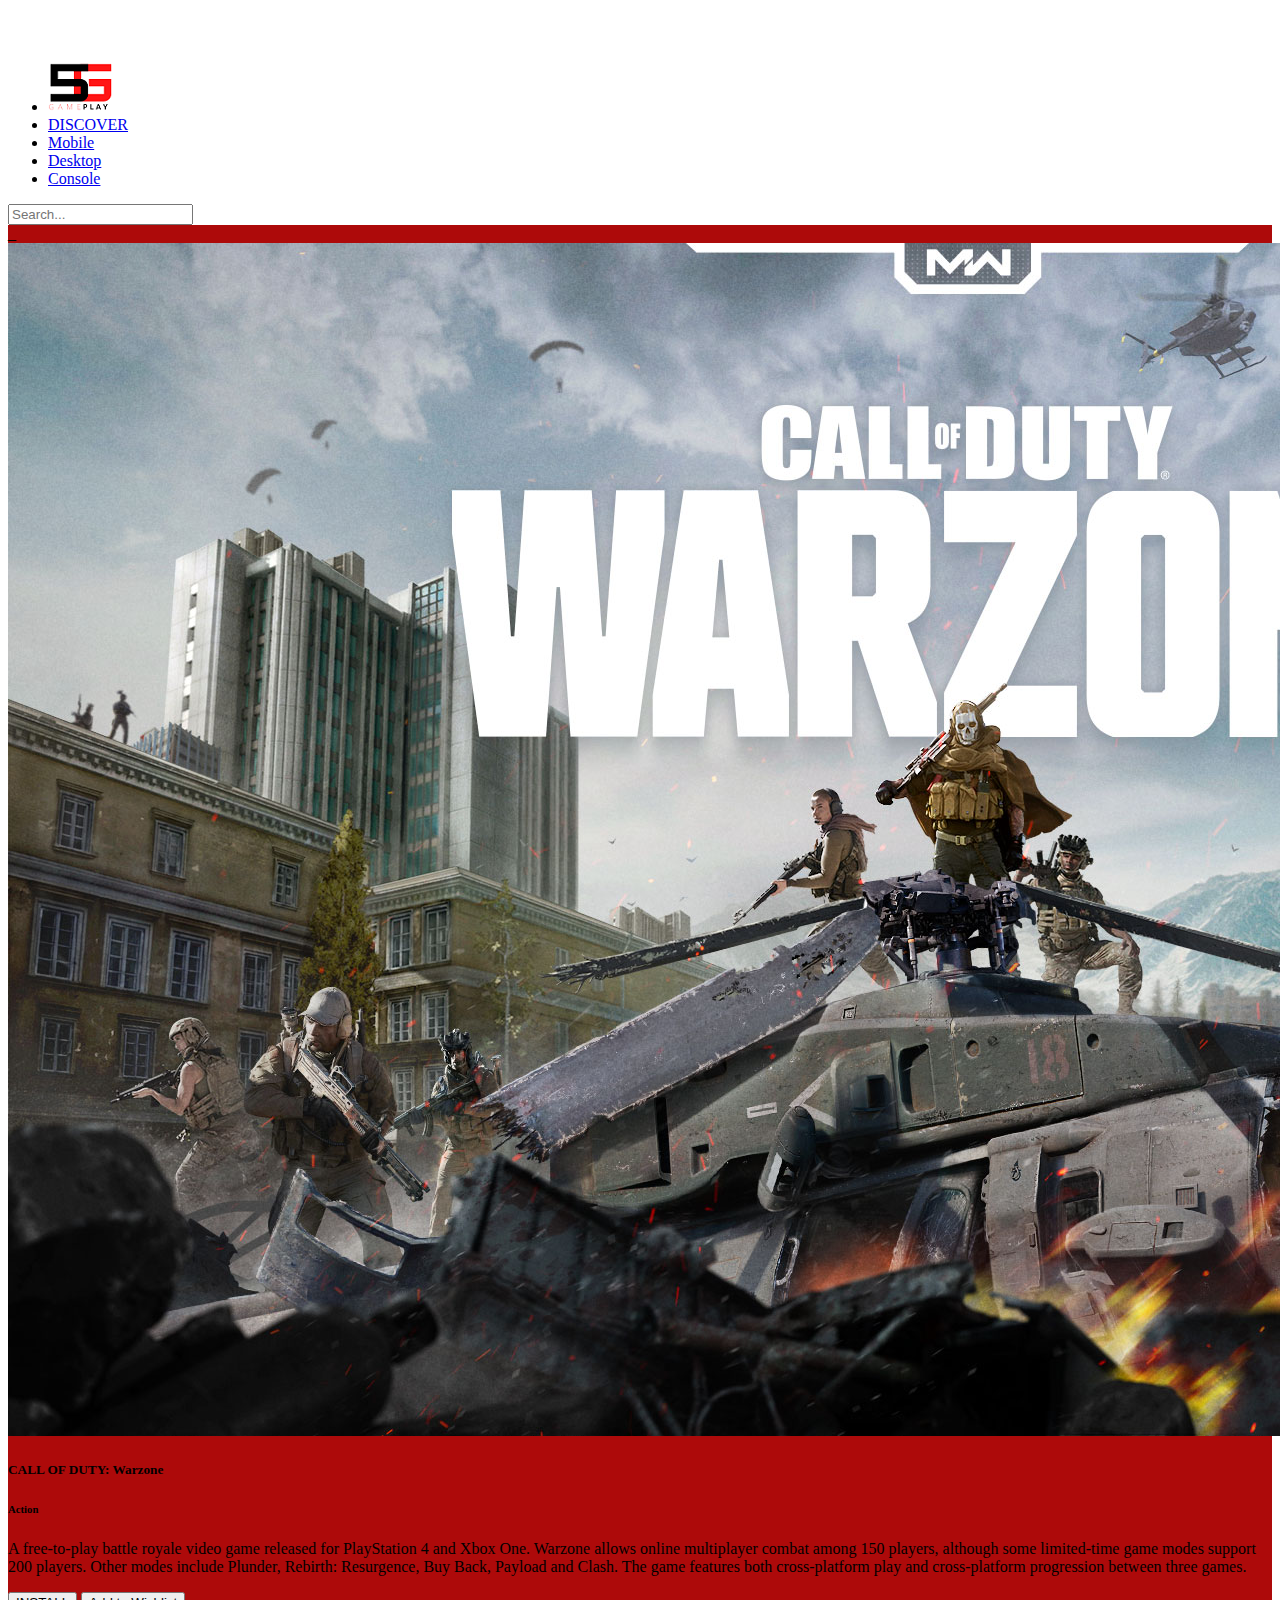
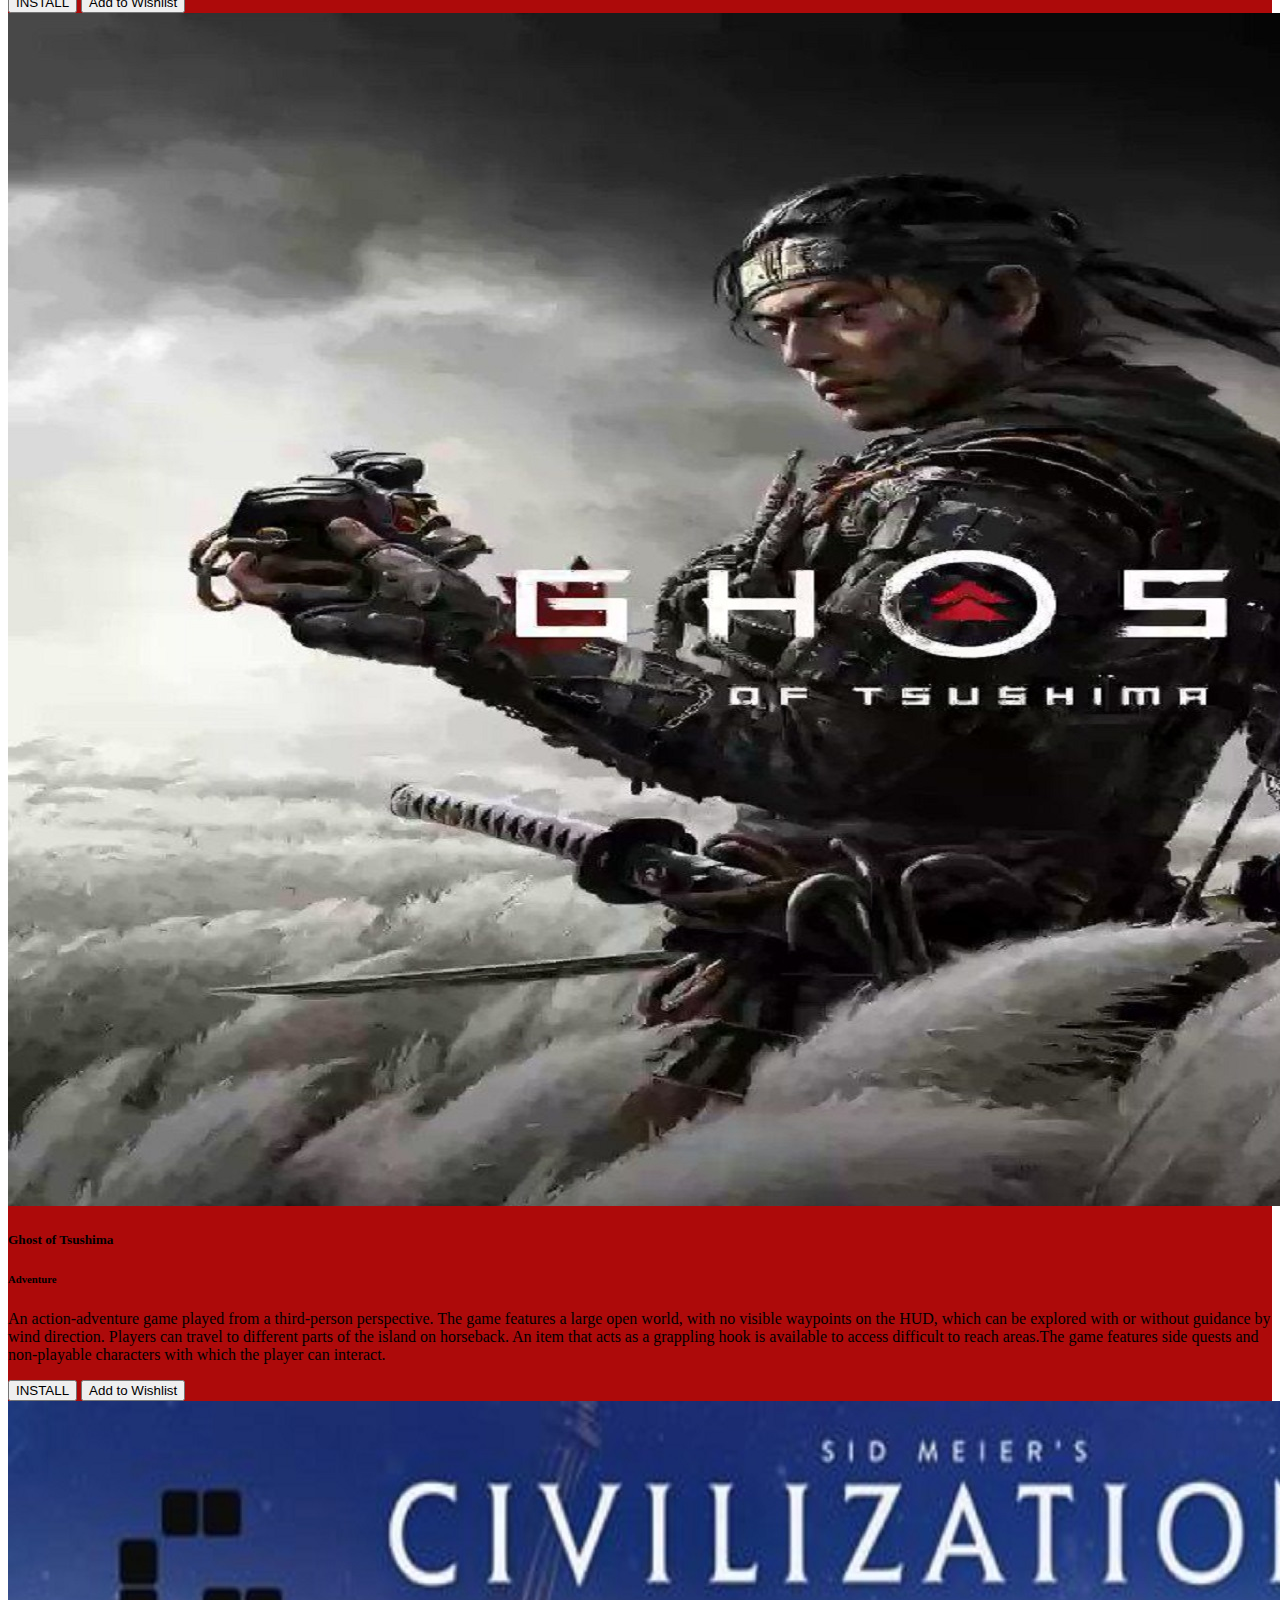
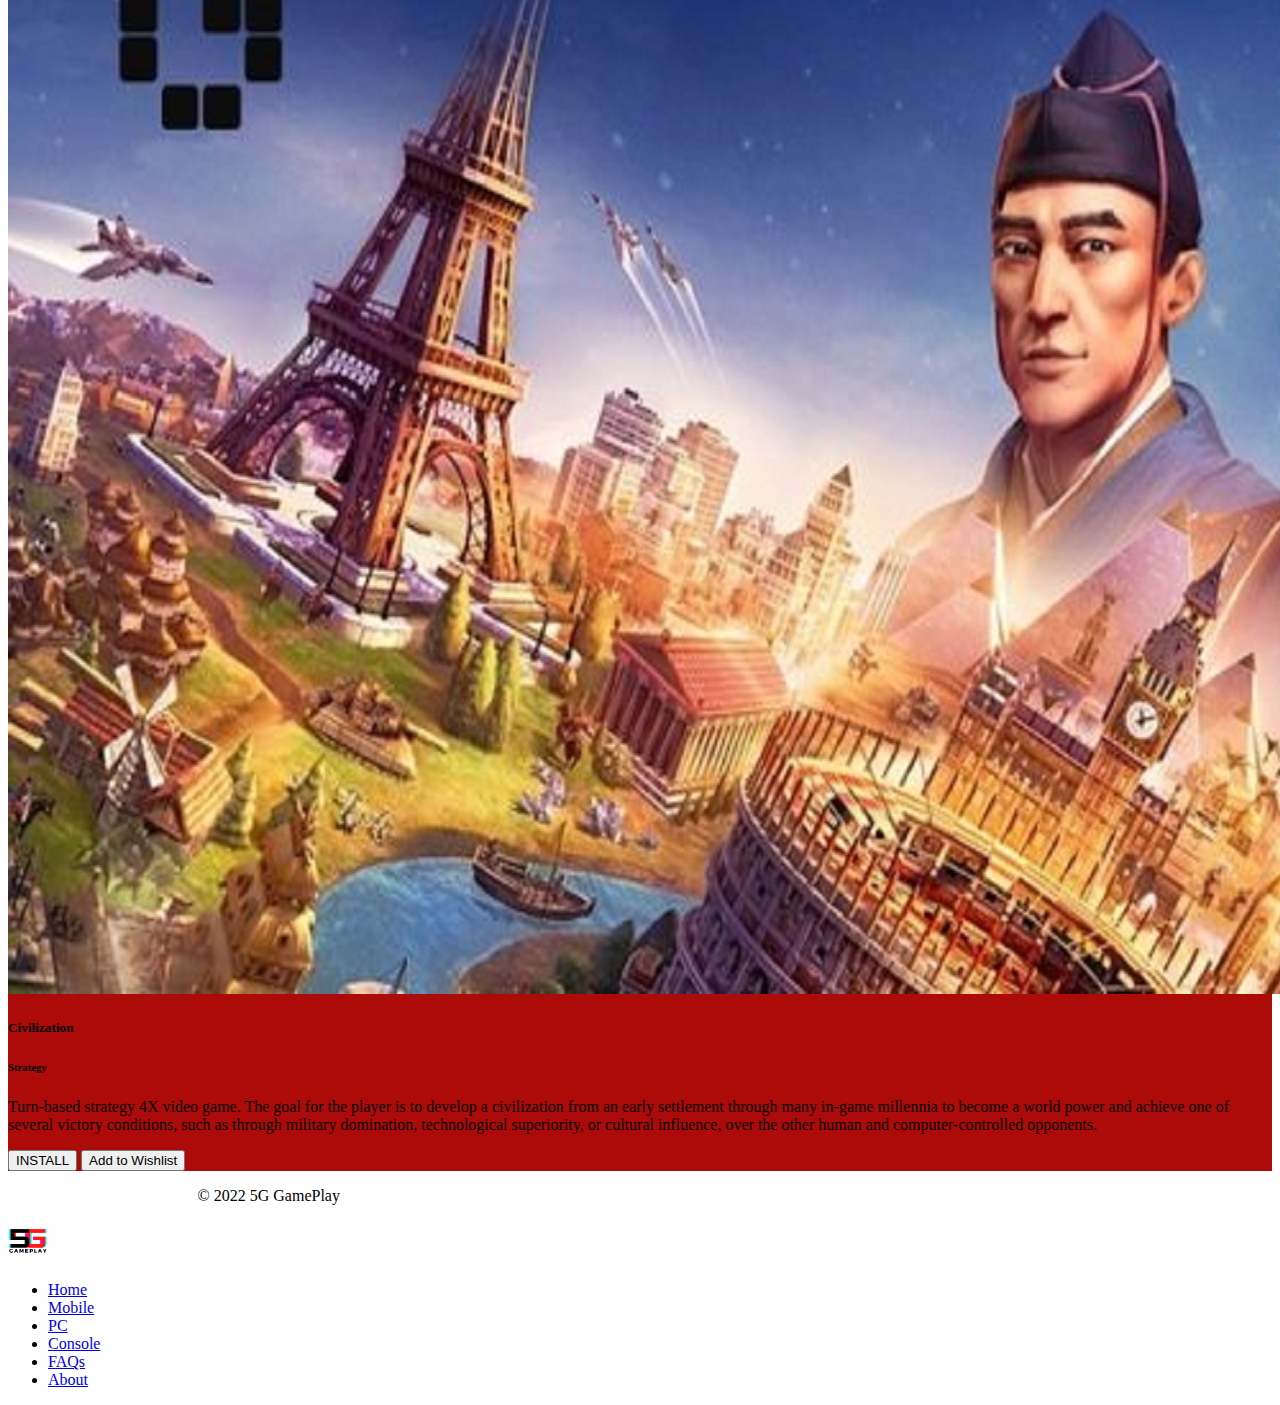
<file: console.html>
<!DOCTYPE html>
<html lang="eng">
<head>
    <meta charset="UTF-8">
    <meta http-equiv="X-UA-Compatible" content="IE=edge">
    <meta name="viewport" content="width=device-width, initial-scale=1.0">

    <link href="https://cdn.jsdelivr.net/npm/bootstrap@5.2.0-beta1/dist/css/bootstrap.min.css" 
    rel="stylesheet" integrity="sha384-0evHe/X+R7YkIZDRvuzKMRqM+OrBnVFBL6DOitfPri4tjfHxaWutUpFmBp4vmVor" 
    crossorigin="anonymous">  
    
    <title>CONSOLE GAMES</title>

</head>
<body>

    <script src="https://cdn.jsdelivr.net/npm/bootstrap@5.2.0-beta1/dist/js/bootstrap.bundle.min.js" 
        integrity="sha384-pprn3073KE6tl6bjs2QrFaJGz5/SUsLqktiwsUTF55Jfv3qYSDhgCecCxMW52nD2" 
        crossorigin="anonymous">
    </script>

    <header class="p-3 bg-dark text-white">
        <div class="container">
            <div class="d-flex flex-wrap align-items-center justify-content-center justify-content-lg-start">
              <a href="/" class="d-flex align-items-center mb-2 mb-lg-0 text-white text-decoration-none">
                <svg class="bi me-2" width="40" height="32" role="img" aria-label="Bootstrap"><use xlink:href="#bootstrap"></use></svg>
              </a>
      
              <ul class="nav col-12 col-lg-auto me-lg-auto mb-2 justify-content-center mb-md-0">
                <li><img src="logo.png" alt="GamePlay"></li>
                <li><a href="#" class="nav-link px-2 text-white">DISCOVER</a></li>
                <li><a href="#" class="nav-link px-2 text-danger">Mobile</a></li>
                <li><a href="#" class="nav-link px-2 text-danger">Desktop</a></li>
                <li><a href="#" class="nav-link px-2 text-danger">Console</a></li>
              </ul>
      
              <form class="col-12 col-lg-auto mb-3 mb-lg-0 me-lg-3">
                <input type="search" class="form-control form-control-dark" placeholder="Search..." aria-label="Search">
              </form>
            </div>
        </div>  
    </header>

    <main>
        <!---USED CARD CLASS FOR DIFFERENT GAME CATEGORY-->
        <div class="py-5 bg-gradient" style="background-color: rgb(173, 10, 10);">
            <div class="container">
            <!--DIV CLASS TO ARRANGE CARDS TO SINGLE ROW WITH 3 COLUMNS-->   
                <div class="row row-cols-1 row-cols-sm-2 row-cols-md-3 g-3">
                    <!---ACTION GAMES CATEGORY-->
                    <div class="col">
                        <div class="card shadow-sm h-100"> _<!--h1-100 used to align all the cards together-->
                            <img src="CODWZ.jpg"alt="CallofDuty">
                            <!--<svg class="bd-placeholder-img card-img-top" xmlns="http://www.w3.org/2000/svg" role="img" aria-label="Placeholder: Thumbnail" preserveAspectRatio="xMidYMid slice" focusable="false">
                                <img src="CODWZ.jpg"alt="CallofDuty">
                                <title>Placeholder</title>
                                    <rect width="100%" height="100%" fill="#55595c"/>  
                                        <text x="50%" y="50%" fill="#eceeef" dy=".3em">Thumbnail</text>
                            </svg>-->
                            <div class="card-body">
                                <h5 card="card-title">CALL OF DUTY: Warzone</h5>
                                <h6 card="card-subtitle mb-2 text-muted">Action</h6>
                                <p class="card-text">
                                    A free-to-play battle royale video game released for PlayStation 4 and Xbox One. Warzone allows online multiplayer combat among 150 players, 
                                    although some limited-time game modes support 200 players. Other modes include Plunder, Rebirth: Resurgence, Buy Back, Payload and Clash. 
                                    The game features both cross-platform play and cross-platform progression between three games.
                                </p>
                                <div class="d-flex justify-content-between align-items-center">
                                    <div class="btn-group">
                                        <button type="button" class="btn btn-sm btn-outline-dark btn-danger">INSTALL</button>
                                        <button type="button" class="btn btn-sm btn-outline-dark btn-secondary">Add to Wishlist</button>
                                    </div>
                                </div>
                            </div>
                        </div>
                    </div>
                    <!---ADVENTURE GAMES CATEGORY-->
                    <div class="col">
                        <div class="card shadow-sm h-100"> <!--h1-100 used to align all the cards together-->
                            <img src="GhostofTshushima.jpg"alt="CallofDuty">
                             <!--<svg class="bd-placeholder-img card-img-top" width="100%" height="225" xmlns="http://www.w3.org/2000/svg" role="img" aria-label="Placeholder: Thumbnail" preserveAspectRatio="xMidYMid slice" focusable="false">
                                <title>Placeholder</title>
                                    <rect width="100%" height="100%" fill="#55595c"/>
                                    <text x="50%" y="50%" fill="#eceeef" dy=".3em">Thumbnail</text>
                            </svg>-->
                            <div class="card-body">
                                <h5 card="card-title">Ghost of Tsushima</h5>
                                <h6 card="card-subtitle mb-2 text-muted">Adventure</h6>
                                <p class="card-text">
                                    An action-adventure game played from a third-person perspective. The game features a large open world, with no visible waypoints on the HUD, 
	                                which can be explored with or without guidance by wind direction. Players can travel to different parts of the island on horseback. 
                                    An item that acts as a grappling hook is available to access difficult to reach areas.The game features side quests and non-playable characters with which the player can interact.
                                </p>
                                <div class="d-flex justify-content-between align-items-center">
                                    <div class="btn-group">
                                        <button type="button" class="btn btn-sm btn-outline-dark btn-danger">INSTALL</button>
                                        <button type="button" class="btn btn-sm btn-outline-dark btn-secondary">Add to Wishlist</button>
                                    </div>
                                </div>
                            </div>
                        </div>
                    </div>
                    <!---ADVENTURE GAMES STRATEGY-->
                    <div class="col">
                        <div class="card shadow-sm h-100"> <!--h1-100 used to align all the cards together-->
                            <img src="Civilization4.jpg"alt="CallofDuty">
                            <!--<svg class="bd-placeholder-img card-img-top" width="100%" height="225" xmlns="http://www.w3.org/2000/svg" role="img" aria-label="Placeholder: Thumbnail" preserveAspectRatio="xMidYMid slice" focusable="false">
                                <title>Placeholder</title>
                                    <rect width="100%" height="100%" fill="#55595c"/>
                                      <text x="50%" y="50%" fill="#eceeef" dy=".3em">Thumbnail</text>
                            </svg>-->
                            <div class="card-body">
                                <h5 card="card-title">Civilization</h5>
                                <h6 card="card-subtitle mb-2 text-muted">Strategy</h6>
                                <p class="card-text">
                                    Turn-based strategy 4X video game. The goal for the player is to 
                                    develop a civilization from an early settlement through many in-game 
                                    millennia to become a world power and achieve one of several 
                                    victory conditions, such as through military domination, technological superiority, 
                                    or cultural influence, over the other human and computer-controlled opponents.
                                </p>
                                <div class="d-flex justify-content-between align-items-center">
                                    <div class="btn-group">
                                        <button type="button" class="btn btn-sm btn-outline-dark btn-danger">INSTALL</button>
                                        <button type="button" class="btn btn-sm btn-outline-dark btn-secondary">Add to Wishlist</button>
                                    </div>
                                </div>
                            </div>
                        </div>
                    </div>
                </div>
            </div>    
        </div>
    </main>
    
    <footer class="d-flex flex-wrap justify-content-between align-items-center py-3 mt-4 border-top border-secondary">
        <p class="col-md-4 mb-0 text-red" style="padding-left: 15%">
          &copy; 2022 5G GamePlay
        </p>
  
        <a href="/"class="col-md-4 d-flex align-items-center justify-content-center mb-3 mb-md-0 me-md-auto link-dark text-decoration-none">
          <img src="images/1tp.png" height="40px" class="bg-white m-2" />
        </a>
  
        <ul class="nav col-md-4 justify-content-end" style="padding-right: 15%">
          <li class="nav-item">
            <a href="#" class="nav-link px-2 text-red">Home</a>
          </li>
          <li class="nav-item">
            <a href="#" class="nav-link px-2 text-red">Mobile</a>
          </li>
          <li class="nav-item">
            <a href="#" class="nav-link px-2 text-red">PC</a>
          </li>
          <li class="nav-item">
            <a href="#" class="nav-link px-2 text-red">Console</a>
          </li>
          <li class="nav-item">
            <a href="#" class="nav-link px-2 text-red">FAQs</a>
          </li>
          <li class="nav-item">
            <a href="#" class="nav-link px-2 text-red">About</a>
          </li>
        </ul>
    </footer>
    
    
    
    
    <!--<footer class="text-muted">
        <div class="container">
            <ul class="float-start mb-1">
                <a href="#">Back to top</a>
            </ul> 
        </div>
    </footer>-->
</body>
</html>
</file>
